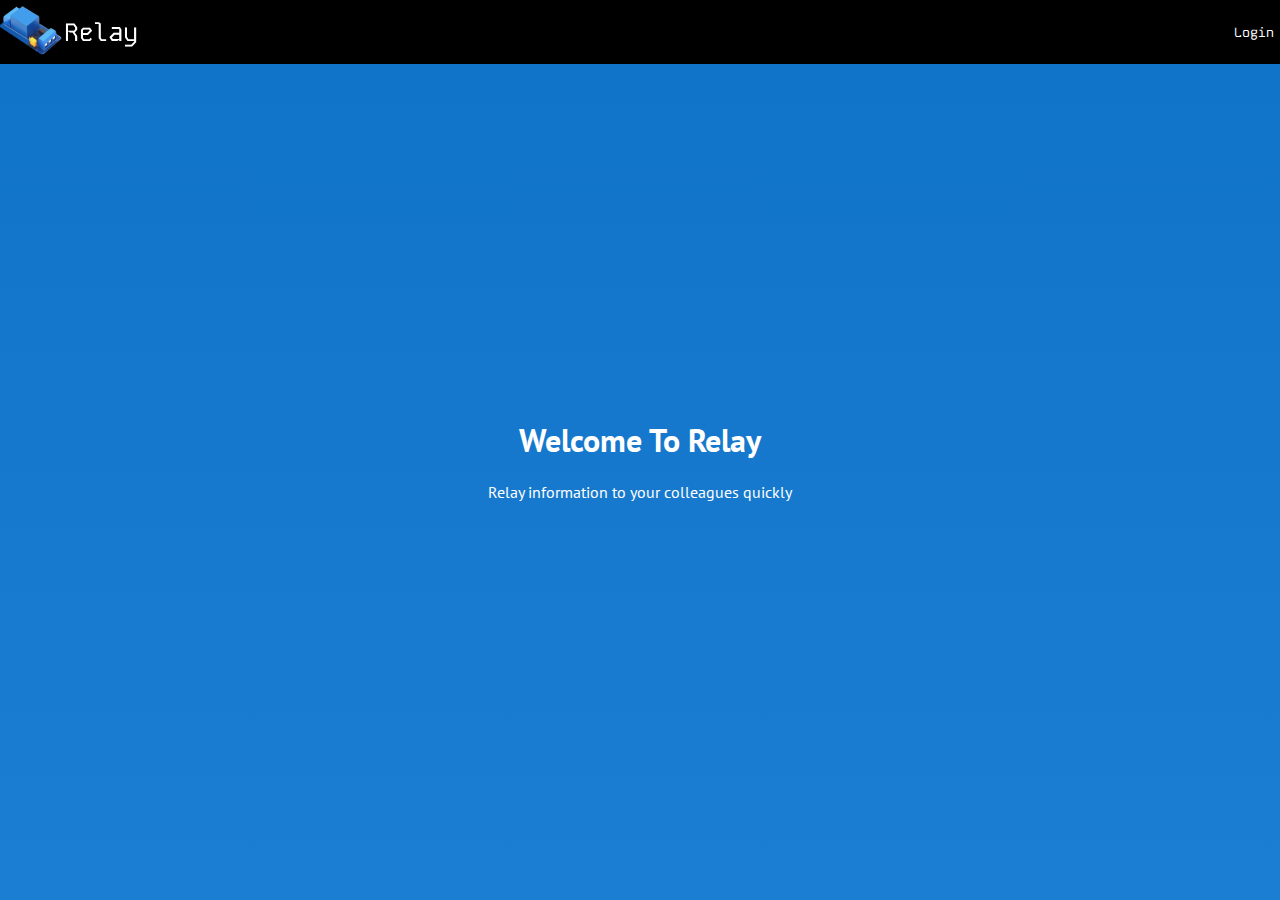
<file: index.html>
<!DOCTYPE html>
<html lang="en">
  <head>
    <meta charset="UTF-8">
    <meta name="viewport" content="width=device-width, initial-scale=1.0">
    <meta http-equiv="X-UA-Compatible" content="ie=edge">
    <title>Relay</title>
    <link rel="stylesheet" href="style/color.css">
    <link rel="stylesheet" href="style/main.css">
    <link rel="stylesheet" href="style/navbar.css">
    <link rel="stylesheet" href="style/index.css">
    <link rel="icon" href="assets/img/icon.png">
  </head>
  <body>
    <h1>Welcome To Relay</h1>
    <span>Relay information to your colleagues quickly</span>
    <nav id="navbar"><a href="index.html" id="navTitle"><img src="assets/img/icon.png" id="navIcon"><span id="navName">Relay</span></a><button id="LoginButton" onclick="window.location.href = 'login.html'">Login</button></nav>
  </body>
</html>
</file>
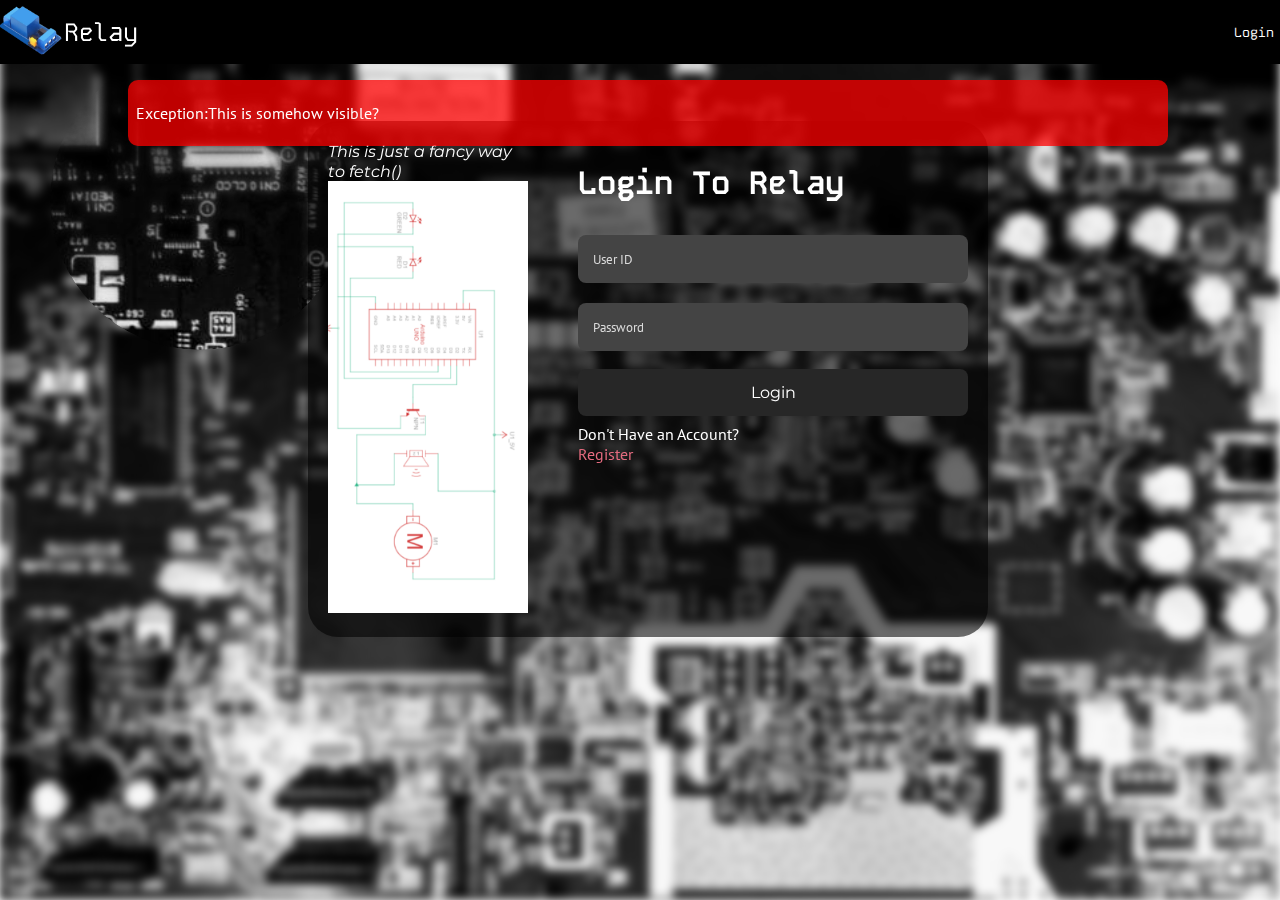
<file: login.html>
<!DOCTYPE html>
<html lang="en">

<head>
  <meta charset="UTF-8">
  <meta name="viewport" content="width=device-width, initial-scale=1.0">
  <meta http-equiv="X-UA-Compatible" content="ie=edge">
  <title>Login To Relay</title>
  <link rel="stylesheet" href="style/color.css">
  <link rel="stylesheet" href="style/main.css">
  <link rel="stylesheet" href="style/navbar.css">
  <link rel="stylesheet" href="style/login.css">
  <link rel="icon" href="assets/img/icon.png">
  <link rel="stylesheet"
    href="https://fonts.googleapis.com/css2?family=Material+Symbols+Outlined:opsz,wght,FILL,GRAD@24,400,0,0">
</head>

<body>
  <nav id="navbar" data-theme="dark"><a href="index.html" id="navTitle"><img src="assets/img/icon.png"
        id="navIcon"><span id="navName" data-theme="dark">Relay</span></a><button id="LoginButton"
        onclick="window.location.href = 'login.html'">Login</button></nav>
  <div id="LoginBackground"></div>
  <div id="LoginSharpen"></div>
  <div id="LoginForum">
    <div id="LoginForumBlurBG"></div>
    <div id="LoginGraphic">
      <i id="LoginSplashMessage">Wake up</i>
      <img src="assets/img/loginGraphic.png" id="LoginGraphicImage">
    </div>
    <div id="LoginInput">
      <h1 style="font-family: 'Kode Mono', monospace;">Login To Relay</h1>
      <form method="post" id="loginForm">
        <input type="text" autocomplete="off" placeholder="User ID" name="username" required id="userIDLogin" class="LoginTextInput">
        <input type="password" autocomplete="off" placeholder="Password" name="password" required id="passwordLogin"
          class="LoginTextInput">
        <input type="submit" value="Login" id="LoginSubmitButton">
        <span class="LoginToggle">Don't Have an Account?</span>
        <br>
        <span class="LoginToggleButton" onclick="toggleUI()">Register</span>
      </form>
    </div>
  </div>

  <div id="SignupForum">
    <div id="SignupForumBlurBG"></div>
    <div id="SignupGraphic">
      <i id="SignupSplashMessage">Wake up</i>
      <img src="assets/img/signupGraphic.png" id="SignupGraphicImage">
    </div>
    <div id="SignupInput">
      <h1 style="font-family: 'Kode Mono', monospace;">Register For Relay</h1>
      <form method="post" id="signupForm">
        <input type="text"  autocomplete="off" placeholder="Username" name="username" required id="usernameSignup" class="LoginTextInput">
        <input type="text"  autocomplete="off" placeholder="User ID" name="userID" required id="userIDSignup" class="LoginTextInput">
        <input type="password" placeholder="Password" name="password" required id="passwordSignup"
          class="LoginTextInput">
        <input type="password" placeholder="Confirm Password" name="passwordConfirm" required id="passwordConfirm"
          class="LoginTextInput">
        <span>Upload Profile Picture</span>
        <br>
        <img src="assets/img/DefaultPFP.png" id="signupPFPPreview">
        <button id="uploadPFP" onclick="pfpFile.click()" type="button"><span class="material-symbols-outlined">
            upload_file
          </span></button>
        <input type="file" id="uploadPFPFile" accept=".png,.jpeg,.jpg,.gif">
        <input type="submit" value="Register" id="SignupSubmitButton">
        <span class="LoginToggle">Already Have an Account?</span>
        <br>
        <span class="LoginToggleButton" onclick="toggleUI()">Login</span>
      </form>
    </div>
  </div>

  <div id="LoginFail"><span>Exception: </span><span id="LoginException">This is somehow visible?</span></div>
  <script src="src/init.js"></script>
  <script src="src/login.js"></script>
</body>

</html>
</file>
<file: style/color.css>
/*All HTML files should make an href to this*/

:root, [data-theme="dark"] {
    --navbar: #000000;
    --navbarTitle: #ffffff;
    --channelList:#202020;
    --serverIconHover: white;
    --messageBody:#3d3d3d;
    --chatBody:#5c5c5c;
    --chatBox:#3d3d3d;
    --fontColor:white;
    --placeholderColor:rgb(219, 219, 219);
    --navbarHighlight:rgb(68, 68, 68);
}

[data-theme="light"] 
{
    --navbar: #ffffff;
    --navbarTitle: #000000;
    --serverIconHover: black;
    --channelList:#c9c9c9;
    --messageBody:#7b7b7b;
    --chatBody:#505050;
    --chatBox:#cecece;
    --fontColor:black;
    --placeholderColor:rgb(42, 42, 42);
}
::placeholder
{
    color:var(--placeholderColor);
}

::-webkit-scrollbar {
    width: 5px;
  }
  
  /* Track */
  ::-webkit-scrollbar-track {
    background: #343434; 
  }
   
  /* Handle */
  ::-webkit-scrollbar-thumb {
    background: #888; 
  }
  
  /* on hover */
  ::-webkit-scrollbar-thumb:hover {
    background: #555; 
  }
</file>
<file: style/main.css>
/*All HTML files should make an href to this*/
@import url('https://fonts.googleapis.com/css2?family=Kode+Mono:wght@400..700&family=Montserrat:ital,wght@0,100..900;1,100..900&family=PT+Sans:ital,wght@0,400;0,700;1,400;1,700&display=swap');
@import url('https://fonts.googleapis.com/css2?family=Material+Symbols+Outlined:opsz,wght,FILL,GRAD@24,400,0,0');
/*Google fonts import*/
html,body
{
    height:100%;
    width:100%;
    overflow-x: hidden;
    font-family: "PT Sans", sans-serif;
}
</file>
<file: style/navbar.css>
#navbar
{
    position: fixed;
    left:0;
    top:0;
    width:100%;
    height: 64px;
    background-color: var(--navbar);
    display: flex;
    justify-content: space-between;
    font-family: "Kode Mono", monospace;
    z-index: 2;
}

#navTitle
{
    position: relative;
    display: flex;
    align-items: center;
    justify-content: center;
    height:100%;
    left:0;
    text-decoration: none;
    transition: all .25s;
}

#navIcon
{
    height:100%;
}

#navName
{
    text-decoration: none;
    color:var(--navbarTitle);
    font-size: x-large;
}

#navTitle:hover
{
    transform: scale(105%);
}

#LoginButton
{
    font-family: "Kode Mono", monospace;   
    background-color: var(--navbar);
    border:none;
    color:var(--navbarTitle);
    cursor: pointer;
    transition: all .25s;
}

#LoginButton:hover
{
   background-color: var(--navbarHighlight);
}

#NavbarProfile
{
    color:var(--navbarTitle);
    display: flex;
    align-items: center;
    max-width: 140px;
    text-overflow: ellipsis;
    white-space: nowrap;
    overflow: hidden;
    transition: background-color .25s;
    font-family: "Montserrat", sans-serif;
    cursor: pointer;
}

#NavbarProfileUsername
{
    color:var(--navbarTitle);
    text-overflow: ellipsis;
    white-space: nowrap;
    overflow: hidden;
    
}

#NavbarProfile:hover
{
    background-color: var(--navbarHighlight);
}

#NavbarProfilePFP
{
    border-radius: 50%;
    aspect-ratio: 1/1;
    height:90%;
}

#ProfileMenu
{
    position:fixed;
    right:25px;
    top:70px;
    background-color: black;
    width:250px;
    height:450px;
    z-index: 3;
    border-radius: 10px;
    overflow: hidden;
    color:white;
    display: none;
}

#ProfileMenuPFP
{
    border-radius: 50%;
    aspect-ratio: 1/1;
    width:80px;
    border:white solid 3px;
    z-index: 2;
    position: relative;
    top:5px;
    left:5px;
}

#ProfileMenuBanner
{
    height:50px;
    width:100%;
    background-color: #429eed;
    position:absolute;
    left:0;
    top:0;
    z-index: 1;
}

#ProfileMenuUsername
{
    position:absolute;
    left:90px;
    top:50px;
    color:white;
    height:5px;
    font-size: large;
}

#ProfileMenuUserID
{
    position:absolute;
    left:90px;
    top:70px;
    color:rgb(116, 116, 116);
    height:5px;
}

#ProfileMenu h3, #ProfileMenu p
{
    position: relative;
    left:5px;
}

#ProfileJoinDate
{
    position: relative;
    left:5px;
    font-size: small;
}

#LogoutWrapper
{
    width: calc(100% - 25px);
    position: relative;
    top: 111px;
    padding-left: 25px;
}

#EditProfileButton
{
    background-color: #429eed;
    border:none;
    font-family: "PT Sans", sans-serif;
    color:white;
    width:100px;
    aspect-ratio: 1.8/1;
    border-radius: 9px;
    transition: all .25s;
    cursor:pointer;
    margin-left: 5px;
}

#LogoutButton
{
    background-color: #429eed;
    border:none;
    font-family: "PT Sans", sans-serif;
    color:white;
    width:100px;
    aspect-ratio: 1.8/1;
    border-radius: 9px;
    transition: all .25s;
    cursor:pointer;
}

#LogoutButton:hover, #EditProfileButton:hover
{
    filter:brightness(50%);
}

#LogoutButton:active,  #EditProfileButton:active
{
    filter:brightness(25%);
}
@keyframes fadeInUp {
    from {
      opacity: 0;
      transform: translateY(20px);
    }
    to {
      opacity: 1;
      transform: translateY(0);
    }
  }
</file>
<file: style/index.css>
html,body {
    background: linear-gradient(0deg, #429eed, #0f73c8);
    background-size: 400% 400%;
    display: flex;
    justify-content: center;
    align-items: center;
    color:white;
    flex-direction: column;

    -webkit-animation: AnimationName 47s ease infinite;
    -moz-animation: AnimationName 47s ease infinite;
    animation: AnimationName 47s ease infinite;
}
/*Generated by Ian Forrest's CSS gradient generator https://www.gradient-animator.com/*/
@-webkit-keyframes AnimationName {
    0%{background-position:54% 0%}
    50%{background-position:47% 100%}
    100%{background-position:54% 0%}
}
@-moz-keyframes AnimationName {
    0%{background-position:54% 0%}
    50%{background-position:47% 100%}
    100%{background-position:54% 0%}
}
@keyframes AnimationName {
    0%{background-position:54% 0%}
    50%{background-position:47% 100%}
    100%{background-position:54% 0%}
}
</file>
<file: style/login.css>
#html,body
{
    display: flex;
    justify-content: center;
    align-items: center;
    margin-top: 64px;
    overflow: hidden;
    height:630px;
}

#LoginBackground
{
    position:fixed;
    left:0;
    top:0;
    width:100%;
    height:100%;
    background-image: url("../assets/img/loginPCB.jpg"); /*Circuit board public domain image*/
    filter:blur(5px);
    background-size: cover;

}

#LoginSharpen
{
    position:fixed;
    width:300px;
    top:50px;
    left:50px;
    aspect-ratio: 1/1;
    border-radius: 50%;
    background-color: white;
    background-image: url("../assets/img/loginPCB.jpg");
    background-attachment: fixed;
    background-size: cover;
    mask-image: linear-gradient(180deg, rgba(0,0,0,0) 10%, rgba(0,0,0,1) 90%);
}

#LoginForum
{
    width:640px;
    z-index: 2;
    display:flex;
    padding:20px;
    position:relative;
    gap:50px;
    color:white;
    animation: fadeInUp 1s ease;
}

#LoginForumBlurBG
{
    height:100%;
    width:100%;
    position:absolute;
    left:0;
    top:0;
    background-color: rgba(0, 0, 0, 0.571);
    z-index: 0;
    border-radius: 30px;
}

#LoginInput
{
    z-index: 1;
}

#LoginGraphic
{
    width:50%;
    z-index: 1;
}

#LoginGraphicImage
{
    width:100%;
    height:auto;
}

.LoginTextInput
{
    width: 100%;
    padding: 15px;
    margin: 10px 0;
    border: none;
    border-radius: 8px;
    box-sizing: border-box;
    background-color: #444444;
    color: #ffffff;
    transition: all 0.3s ease;
    font-family: "PT Sans", sans-serif;
}

#LoginSplashMessage
{
    font-family: "Montserrat", sans-serif;
}

#LoginSubmitButton
{
    width: 100%;
    background-color: #272727;
    color: rgb(255, 255, 255);
    padding: 14px 20px;
    margin: 8px 0;
    border: none;
    border-radius: 8px;
    cursor: pointer;
    font-size: 16px;
    transition: background-color 0.3s ease;
    font-family: "Montserrat", sans-serif;
}

#LoginSubmitButton:hover
{
background-color: rgb(102, 102, 102);
}

.LoginToggleButton
{
    cursor: pointer;
    color:rgb(228, 107, 127);
    transition: all .25s;
}


.LoginToggleButton:hover
{
    color:rgb(249, 171, 184);
}

#SignupForum
{
    width:640px;
    z-index: 2;
    display:flex;
    padding:20px;
    position:relative;
    gap:50px;
    color:white;
    display: none;
}

#SignupForumBlurBG
{
    height:100%;
    width:100%;
    position:absolute;
    left:0;
    top:0;
    background-color: rgba(0, 0, 0, 0.571);
    z-index: 0;
    border-radius: 30px;
}

#SignupInput
{
    z-index: 1;
}

#SignupGraphic
{
    width:50%;
    z-index: 1;
}

#SignupGraphicImage
{
    width:100%;
    height:50%;
    top:25%;
    position:relative;
}

.SignupTextInput
{
    width: 100%;
    padding: 15px;
    margin: 10px 0;
    border: none;
    border-radius: 8px;
    box-sizing: border-box;
    background-color: #444444;
    color: #ffffff;
    transition: all 0.3s ease;
    font-family: "PT Sans", sans-serif;
}

#SignupSplashMessage
{
    font-family: "Montserrat", sans-serif;
}

#SignupSubmitButton
{
    width: 100%;
    background-color: #272727;
    color: rgb(255, 255, 255);
    padding: 14px 20px;
    margin: 8px 0;
    border: none;
    border-radius: 8px;
    cursor: pointer;
    font-size: 16px;
    transition: background-color 0.3s ease;
    font-family: "Montserrat", sans-serif;
}

#SignupSubmitButton:hover
{
background-color: rgb(102, 102, 102);
}

.LoginToggleButton
{
    cursor: pointer;
    color:rgb(228, 107, 127);
    transition: all .25s;
}


.LoginToggleButton:hover
{
    color:rgb(249, 171, 184);
}

#signupPFPPreview
{
    height: 100px;
    aspect-ratio: 1/1;
    border-radius: 50%;
}

#uploadPFP
{
    cursor: pointer;
    background-color:rgb(228, 107, 127);
    color:white;
    transition: all .25s;
    border:none;
    border-radius: 2px;
}

#uploadPFP:hover
{
    background-color:rgb(249, 171, 184);
}

#uploadPFPFile
{
    display: none;
}

#LoginFail
{
    position:fixed;
    background-color: rgba(255, 0, 0, 0.744);
    height:50px;
    width:80%; 
    z-index: 3;
    top:80px;
    color:white;
    display: flex;
    align-items: center;
    padding:8px;
    border-radius: 10px;
    animation: disable 1s forwards;
}

@keyframes disable 
{
    0%
    {
        opacity:0;
    }    
    100%
    {
        opacity:0;
    }
}

  @keyframes fadeInAndOut {
    0%
    {
        display: none;
        opacity:0;
        transform: translateY(30px);
    }
    10%
    {
        display: flex;
        opacity: 1;
        transform: translateY(0);
    }
    90%
    {
        opacity:1;
        transform: translateY(0);
    }
    100%
    {
        display: none;
        opacity:0;
        transform: translateY(30px);
    }
  }
</file>
